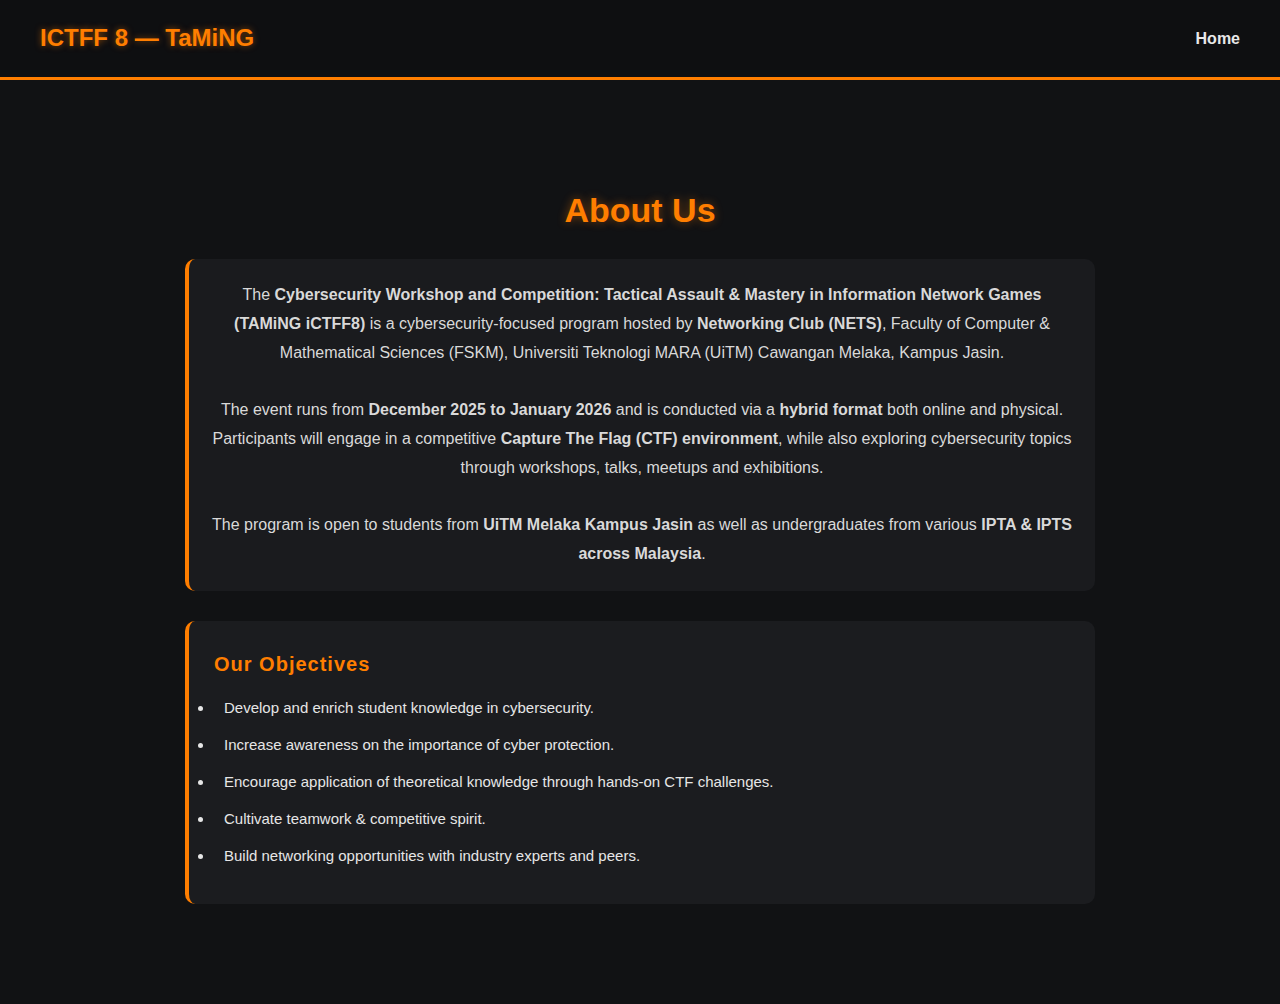
<file: aboutus.html>
<!DOCTYPE html>
<html lang="en">
<head>
  <meta charset="UTF-8">
  <meta name="viewport" content="width=device-width, initial-scale=1.0">
  <title> ICTFF - Past Participants</title>
  <link rel="stylesheet" href="style.css">
</head>
<body>

<header>
<nav>
<div class="title">ICTFF 8 — TaMiNG</div>
<div>
  <a href="index.html">Home</a>
</div>
</nav>
</header>


<section id="about-us" class="about-container">
    <h1 class="about-title">About Us</h1>

    <p class="about-desc">
        The <b>Cybersecurity Workshop and Competition: Tactical Assault & Mastery in Information Network Games (TAMiNG iCTFF8)</b>
        is a cybersecurity-focused program hosted by <b>Networking Club (NETS)</b>, Faculty of Computer & Mathematical Sciences (FSKM),
        Universiti Teknologi MARA (UiTM) Cawangan Melaka, Kampus Jasin.</b><br><br>
        The event runs from <b>December 2025 to January 2026</b> and is conducted via a <b>hybrid format</b> both online and physical.
        Participants will engage in a competitive <b>Capture The Flag (CTF) environment</b>, while also exploring cybersecurity topics
        through workshops, talks, meetups and exhibitions.
        <br><br>
        The program is open to students from <b>UiTM Melaka Kampus Jasin</b> as well as undergraduates from various
        <b>IPTA & IPTS across Malaysia</b>.
    </p>

    <div class="about-objectives">
        <h3>Our Objectives</h3>
        <ul>
            <li>Develop and enrich student knowledge in cybersecurity.</li>
            <li>Increase awareness on the importance of cyber protection.</li>
            <li>Encourage application of theoretical knowledge through hands-on CTF challenges.</li>
            <li>Cultivate teamwork & competitive spirit.</li>
            <li>Build networking opportunities with industry experts and peers.</li>
        </ul>
    </div>
</section>
</body>
</file>
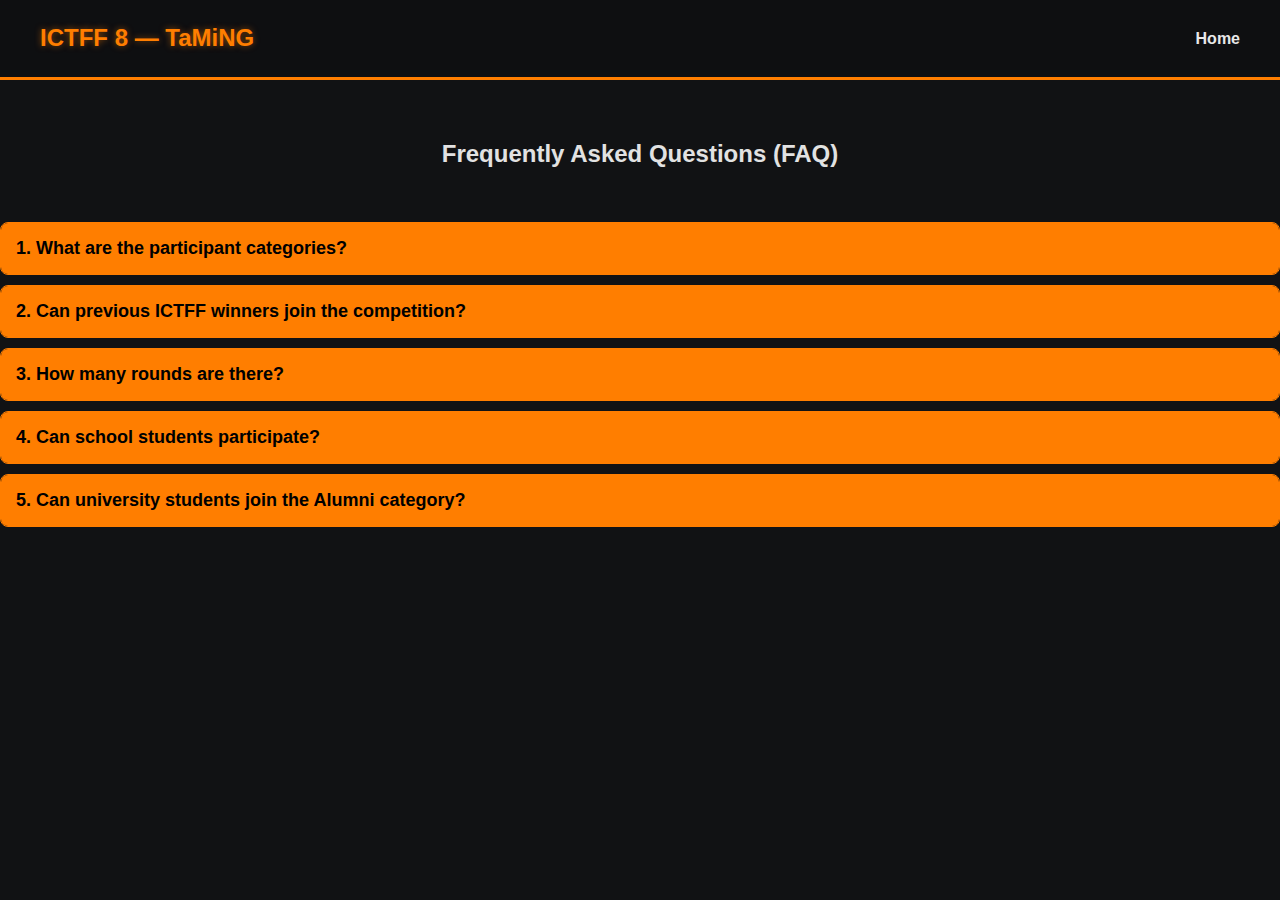
<file: faq.html>
<!DOCTYPE html>
<html lang="en">
<head>
  <meta charset="UTF-8">
  <meta name="viewport" content="width=device-width, initial-scale=1.0">
  <link rel="stylesheet" href="style.css">
</head>
<body>

<header>
<nav>
<div class="title">ICTFF 8 — TaMiNG</div>
<div>
  <a href="index.html">Home</a>
</div>
</nav>
</header>
  <br>
  <br>
  <h2>Frequently Asked Questions (FAQ)</h2>
  <br>

  <div class="faq-item">
    <button class="faq-question">1. What are the participant categories?</button>
    <div class="faq-answer">
      <p>There are two categories:<br><strong>• Student Category</strong><br><strong>• Alumni Category</strong> (graduates within the last five years)</p>
    </div>
  </div>

  <div class="faq-item">
    <button class="faq-question">2. Can previous ICTFF winners join the competition?</button>
    <div class="faq-answer">
      <p>Previous winners cannot join the <strong>Student Category</strong>, but they are allowed to participate under the <strong>Alumni Category</strong>.</p>
    </div>
  </div>

  <div class="faq-item">
    <button class="faq-question">3. How many rounds are there?</button>
    <div class="faq-answer">
      <p>The event has two stages:</p>
      <ul>
        <li><strong>Qualification Round</strong> – Online, unlimited teams</li>
        <li><strong>Final Round</strong> – Physical, only one team per university per category</li>
      </ul>
      <p>A university can send <strong>max 2 teams</strong> (Student + Alumni). Mixed-university teams do not affect any university quota.</p>
    </div>
  </div>

  <div class="faq-item">
    <button class="faq-question">4. Can school students participate?</button>
    <div class="faq-answer">
      <p>Yes. School students may enter under their school’s name, but questions are at university level. Teams must consist of <strong>3 members</strong>.</p>
    </div>
  </div>

  <div class="faq-item">
    <button class="faq-question">5. Can university students join the Alumni category?</button>
    <div class="faq-answer">
      <p>Yes. University students may enter the Alumni category if no alumni represent that university. Alumni cannot join the Student category.</p>
    </div>
  </div>
</section>

<script>
document.querySelectorAll(".faq-question").forEach(button => {
  button.addEventListener("click", () => {
    const answer = button.nextElementSibling;
    const isOpen = answer.style.maxHeight;

    document.querySelectorAll(".faq-answer").forEach(a => a.style.maxHeight = null);

    if (!isOpen) {
      answer.style.maxHeight = answer.scrollHeight + "px";
    }
  });
});
</script>

</body>
</file>
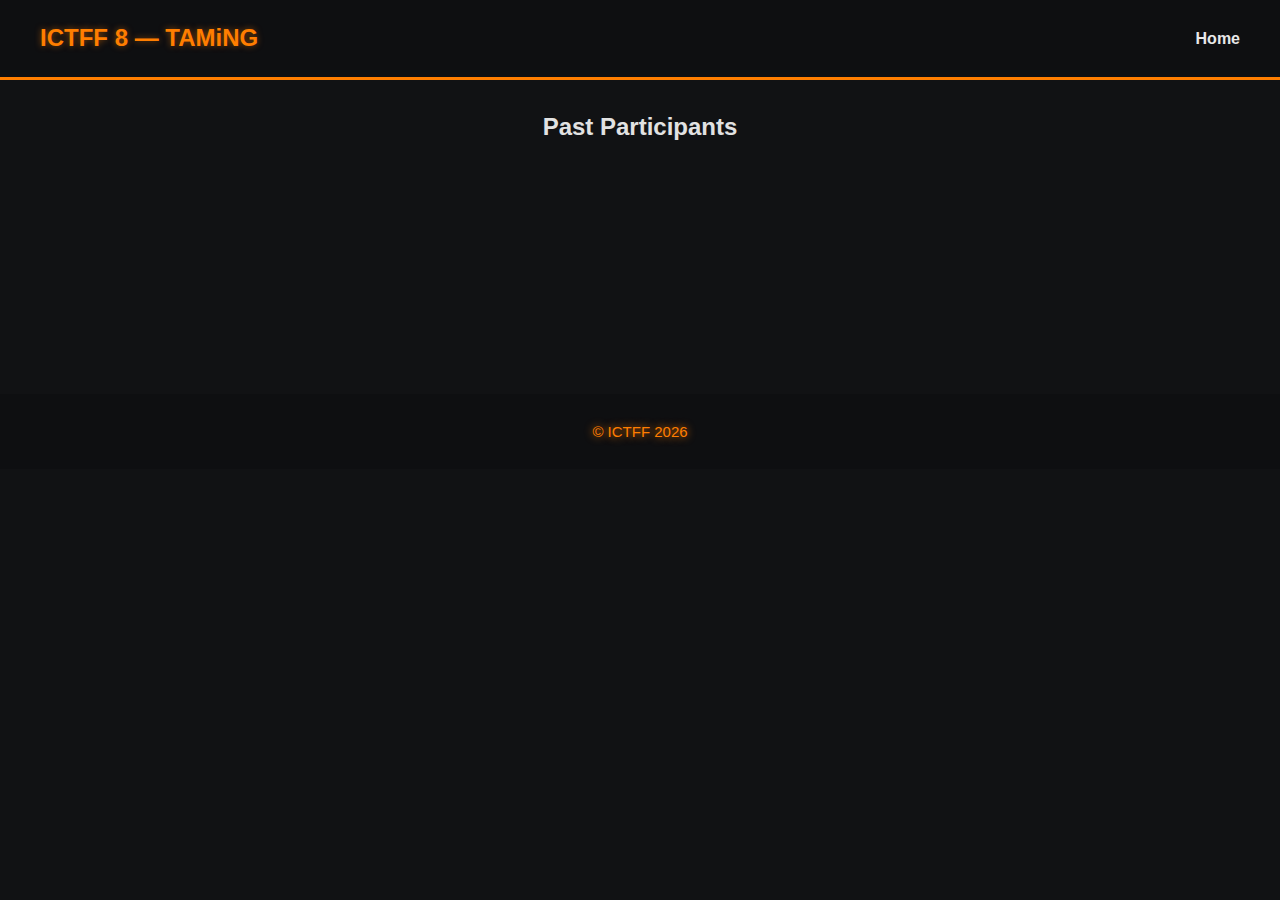
<file: participants.html>
<!DOCTYPE html>
<html lang="en">
<head>
  <meta charset="UTF-8">
  <meta name="viewport" content="width=device-width, initial-scale=1.0">
  <title> ICTFF - Past Participants</title>
  <link rel="stylesheet" href="style.css">
</head>
<body>

<header>
<nav>
<div class="title">ICTFF 8 — TAMiNG</div>
<div>
  <a href="index.html">Home</a>
</div>
</nav>
</header>


<section class="participants">
<br>
    <h2>Past Participants</h2>
    <ul>
        <li></li>
        <li></li>
        <li></li>
        <li></li>
        <li></li>
    </ul>
</section>

</body>
<footer>
    <p>© ICTFF 2026</p>
</footer>

</body>
</html>
</file>
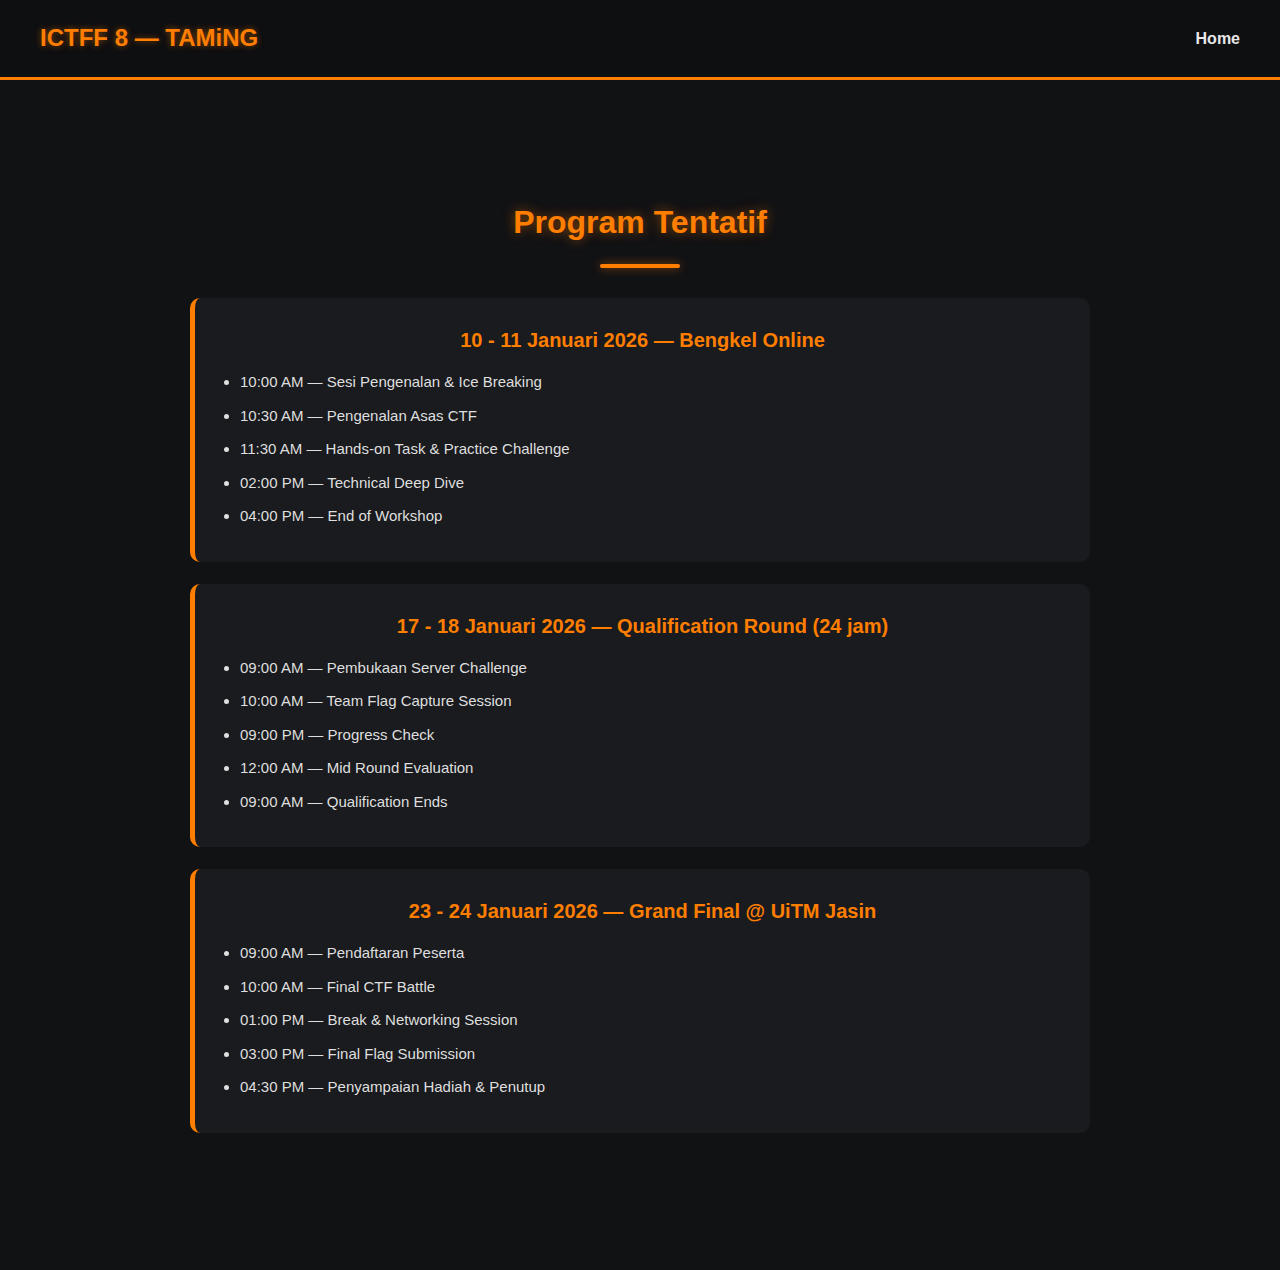
<file: tentatif.html>
<!DOCTYPE html>
<html lang="en">
<head>
  <meta charset="UTF-8">
  <meta name="viewport" content="width=device-width, initial-scale=1.0">
  <title> ICTFF - Past Participants</title>
  <link rel="stylesheet" href="style.css">
</head>
<body>

<header>
<nav>
<div class="title">ICTFF 8 — TAMiNG</div>
<div>
  <a href="index.html">Home</a>
</div>
</nav>
</header>

<section id="tentative" class="tentative-container">
    <h1 class="tentative-title">Program Tentatif</h1>

    <div class="line"></div>

    <!-- DAY 1 -->
    <div class="tentative-block">
        <h2> 10 - 11 Januari 2026 — Bengkel Online</h2>
        <ul>
            <li>10:00 AM — Sesi Pengenalan & Ice Breaking</li>
            <li>10:30 AM — Pengenalan Asas CTF</li>
            <li>11:30 AM — Hands-on Task & Practice Challenge</li>
            <li>02:00 PM — Technical Deep Dive</li>
            <li>04:00 PM — End of Workshop</li>
        </ul>
    </div>

    <!-- DAY 2 -->
    <div class="tentative-block">
        <h2>17 - 18 Januari 2026 — Qualification Round (24 jam)</h2>
        <ul>
            <li>09:00 AM — Pembukaan Server Challenge</li>
            <li>10:00 AM — Team Flag Capture Session</li>
            <li>09:00 PM — Progress Check</li>
            <li>12:00 AM — Mid Round Evaluation</li>
            <li>09:00 AM — Qualification Ends</li>
        </ul>
    </div>

    <!-- FINAL -->
    <div class="tentative-block">
        <h2> 23 - 24 Januari 2026 — Grand Final @ UiTM Jasin</h2>
        <ul>
            <li>09:00 AM — Pendaftaran Peserta</li>
            <li>10:00 AM — Final CTF Battle</li>
            <li>01:00 PM — Break & Networking Session</li>
            <li>03:00 PM — Final Flag Submission</li>
            <li>04:30 PM — Penyampaian Hadiah & Penutup</li>
        </ul>
    </div>
</section>
</body>
</file>
<file: style.css>
/* ========== GLOBAL ========== */
*{
margin:0;
padding:0;
box-sizing:border-box;
font-family:Poppins,Arial;
}

body{
background:#111214;
color:#e2e2e2;
line-height:1.7;
overflow-x:hidden;
}

a{
text-decoration:none;
color:inherit;
}

html{
scroll-behavior:smooth;
}

@keyframes glowPulse{
0%{box-shadow:0 0 4px #ff7e00;}
50%{box-shadow:0 0 16px #ff7e00;}
100%{box-shadow:0 0 4px #ff7e00;}
}

@keyframes marquee{
0%{transform:translateX(0)}
100%{transform:translateX(-50%)}
}

/* ========== NAVBAR ========== */
header{
background:#0e0f11;
border-bottom:3px solid #ff7e00;
padding:18px 0;
position:sticky;
top:0;z-index:1000;
backdrop-filter:blur(4px);
}

nav{
max-width:1200px;
margin:auto;
display:flex;
justify-content:space-between;
align-items:center;
}

nav .title{
font-size:24px;
font-weight:700;
color:#ff7e00;
text-shadow:0 0 6px #ff7e0080;
}

nav a{
margin-left:22px;
font-weight:600;
color:#e8e8e8;
transition:.3s;
position:relative;
}

nav a:hover{
color:#ff7e00;
}

nav a:hover::after{
content:"";
position:absolute;
width:100%;
height:2px;
bottom:-3px;
left:0;
background:#ff7e00;
}

/* ========== HERO ========== */
.hero {
    background-image: url('ictff10jpg.jpg');  
    background-size: cover;           
    background-position: center;
    background-repeat: no-repeat;
    height: 80vh;                     
    display: flex;
    justify-content: center;
    align-items: center;
    text-align: center;
    position: relative;
    color: white;
}

.hero::before {
    content: "";
    position: absolute;
    inset: 0;
    background: rgba(0,0,0,0.5);      
    backdrop-filter: blur(2px);       
}


.hero-overlay {
    position: relative;
    z-index: 2;
}

.hero h1{
font-size:44px;
font-weight:700;
color:#ff7e00;
text-shadow:0 0 10px #ff7e0070;
}

.hero p{
max-width:700px;
margin:auto;
font-size:18px;
color:#d3d3d3;
}

.countdown{
margin-top:15px;
font-size:22px;
font-weight:bold;
color:#ff7e00;
}

.hero-btn{
margin-top:30px;
}

.btn{
background:#ff7e00;
padding:13px 32px;
border-radius:6px;
font-weight:700;
color:#000;
animation:glowPulse 3s infinite;
transition:.3s;
}

.btn:hover{
transform:scale(1.08);
background:#ff9a38;
}

/* -------- ABOUT US SECTION -------- */
.about-container{
max-width:950px;
margin:80px auto;
padding:20px;
text-align:center;
line-height:1.8;
}

.about-title{
font-size:34px;
font-weight:700;
color:#ff7e00;
margin-bottom:18px;
text-shadow:0 0 10px #ff7e0070;
}

.about-desc{
font-size:16px;
color:#d9d9d9;
background:#1a1b1e;
padding:22px;
border-left:4px solid #ff7e00;
border-radius:10px;
}

.about-objectives{
margin-top:30px;
background:#1b1c1f;
padding:25px;
border-radius:10px;
border-left:4px solid #ff7e00;
text-align:left;
}

.about-objectives h3{
color:#ff7e00;
margin-bottom:12px;
font-size:20px;
letter-spacing:1px;
}

.about-objectives ul li{
margin:10px 0;
color:#e6e6e6;
font-size:15px;
padding-left:10px;
}

.back-btn{
display:inline-block;
margin-top:25px;
margin-left:1300px;
background:#ff7e00;
color:#000;
padding:10px 22px;
border-radius:6px;
font-weight:600;
font-size:15px;
transition:.3s;
text-align:center;
}

.back-btn:hover{
background:#ffa53b;
transform:scale(1.05);
box-shadow:0 0 10px #ff7e0085;
}

/* ───────────── TENTATIVE SECTION ───────────── */

.tentative-container{
max-width:950px;
margin:90px auto;
padding:25px;
text-align:center;
}

.tentative-title{
color:#ff7e00;
font-size:32px;
font-weight:700;
margin-bottom:15px;
text-shadow:0 0 12px #ff7e0080;
}

/* Divider Glow */
.line{
width:80px;
height:4px;
background:#ff7e00;
margin:0 auto 30px;
border-radius:4px;
box-shadow:0 0 10px #ff7e0090;
}

/* Block Card */
.tentative-block{
background:#1a1b1e;
padding:25px;
border-radius:10px;
border-left:5px solid #ff7e00;
margin-bottom:22px;
text-align:left;
transition:.3s;
}

.tentative-block:hover{
transform:scale(1.02);
box-shadow:0 0 15px #ff7e0060; 
}

.tentative-block h2{
color:#ff7e00;
margin-bottom:12px;
font-size:20px;
}

.tentative-block ul{
margin-left:20px;
}

.tentative-block ul li{
margin:8px 0;
color:#dfdfdf;
font-size:15px;
}


/* ========== POSTERS ========== */
.poster-section{
max-width:1000px;
margin:auto;
padding:65px 20px;
text-align:center;
}

.poster-section h2{
color:#ff7e00;
font-size:28px;
}

.poster-grid{
display:flex;
gap:25px;
justify-content:center;
flex-wrap:wrap;
margin-top:30px;
}

.poster{
width:300px;
height:430px;
border:3px solid #ff7e00;
border-radius:8px;
background:#1f2022;
cursor:pointer;
transition:.3s;
}

.poster:hover{
transform:scale(1.05)
}

/* === MODAL === */
.modal{
display:none;
position:fixed;
top:0;
left:0;
width:100%;
height:100%;
background:#000000dd;
justify-content:center;
align-items:center;
z-index:2000;
}

.modal img{
width: 30%;
border:5px solid #ff7e00;
border-radius:10px;
}

.close{
color:#ff7e00;
margin-top:12px;
font-size:20px;
text-align:center;
cursor:pointer;
}

/* ========== ABOUT ========== */
.about{
max-width:1150px;
margin:auto;
padding:70px 20px;
}

.about h2{
color:#ff7e00;
font-size:28px;
margin-bottom:10px;
}

.about-grid{
display:grid;
grid-template-columns:repeat(auto-fit,minmax(260px,1fr));
gap:25px;
margin-top:25px;
}

.card{
background:#1b1c1f;
padding:22px;
border-radius:8px;
border-left:4px solid #ff7e00;
transition:.3s;
}

.card:hover{
transform:translateY(-6px);
box-shadow:0 0 18px #ff7e0070;
}

.card ul,.card ol{
margin-left:20px;
margin-top:8px;
color:#d9d9d9;
}

/* ========== SCHEDULE ========== */
.schedule{
max-width:1100px;
margin:auto;
padding:65px 20px;
}

.schedule-box{
background:#1b1c1f;
padding:22px;
border-radius:8px;
margin-bottom:20px;
border-left:4px solid #ff7e00;
transition:.3s;
}

.schedule-box:hover{
transform:translateX(8px);
}

/*=========== GALLERY ============*/
img {
  width: 100%;        
  height: 100%;       
  object-fit: cover;  
  display: block;     
  border-radius: 10px; 
}


.gallery {
  padding: 20px;
  font-family: Arial, sans-serif;
}

h2 {
  text-align: center;
  margin-bottom: 20px;
}

/* Slider container */
.slider {
  overflow: hidden;
  white-space: nowrap;
}

.slide-track {
  display: flex;
  gap: 15px;
  animation: scroll 25s linear infinite;
}

.slide {
  position: relative;
  display: inline-block;
  min-width: 250px;
  height: 250px;
  border-radius: 10px;
  flex-shrink: 0;
  background-size: cover;
  background-position: center;
  text-decoration: none;
  transition: transform 0.3s;
}

.slide:hover {
  transform: scale(1.05);
}

.overlay {
  position: absolute;
  bottom: 0;
  width: 100%;
  background: rgba(0,0,0,0.5);
  color: #fff;
  text-align: center;
  padding: 10px 0;
  border-radius: 0 0 10px 10px;
}

.overlay h3 {
  margin: 0;
  font-size: 16px;
}

/* Infinite scroll animation */
@keyframes scroll {
  0% { transform: translateX(0); }
  100% { transform: translateX(-50%); }
}

/* ========== GALLERY SLIDER ========== */
.gallery{
margin-top:80px;
text-align:center;
}

.gallery h2{
color:#ff7e00;
margin-bottom:10px;
}

.slider{
width:90%;
margin:auto;
overflow:hidden;
border:3px solid #ff7e00;
border-radius:10px;
}

.slide-track{
display:flex;
width:200%;
animation:marquee 18s linear infinite;
}

.slide-track img{
width:300px;
height:200px;
object-fit:cover;
margin:10px;
border-radius:8px;
}

/* ========== SPONSOR MARQUEE ========== */
.sponsor-wrap{
margin-top:60px;
text-align:center;
}

.sponsor-scroll{
display:flex;
width:200%;
animation:marquee 16s linear infinite;
}

.sponsor-logo{
width:180px;
height:70px;
background:#1c1c1d;
border:2px solid #ff7e00;
border-radius:5px;
margin:10px;
color:#ff7e00;
display:flex;
justify-content:center;
align-items:center;
}

/* ========== REGISTER CONTACT ========== */
#register {
text-align: center;
padding: 60px 20px;
}

.contact-box {
margin-top: 20px;
background: #ff7e00;
display: inline-block;
padding: 18px 35px;
border-radius: 10px;
font-size: 24px;
font-weight: bold;
color: #000;
box-shadow: 0 0 15px #ff7e0070;
transition: 0.3s;
}

.contact-box:hover {
transform: scale(1.05);
background: #ff9a38;
}

/*=========== FAQ =============*/
.faq-section {
max-width: 800px;
margin: 50px auto;
padding: 0 20px;
text-align: center;
}

.faq-section h2 {
font-size: 32px;
margin-bottom: 25px;
color: #ff7e00;
text-shadow: 0 0 10px #ff7e0055;
}

.faq-item {
margin-bottom: 10px;
border-radius: 8px;
overflow: hidden;
border: 1px solid #ff7e00;
}

.faq-question {
width: 100%;
background: #ff7e00;
color: #000;
padding: 15px;
text-align: left;
font-size: 18px;
font-weight: 700;
cursor: pointer;
border: none;
transition: 0.3s;
}

.faq-question:hover {
background: #ff9a38;
}

.faq-answer {
max-height: 0;
overflow: hidden;
background: #111;
color: #eee;
padding: 0 15px;
text-align: left;
transition: max-height 0.4s ease;
}

.faq-answer p, .faq-answer ul {
margin: 12px 0;
}


/* ========== FOOTER ========== */
footer{
margin-top:90px;
padding:25px;
text-align:center;
color:#ff7e00;
background:#0e0f11;
font-size:15px;
text-shadow:0 0 8px #ff7e00;
}
</file>
